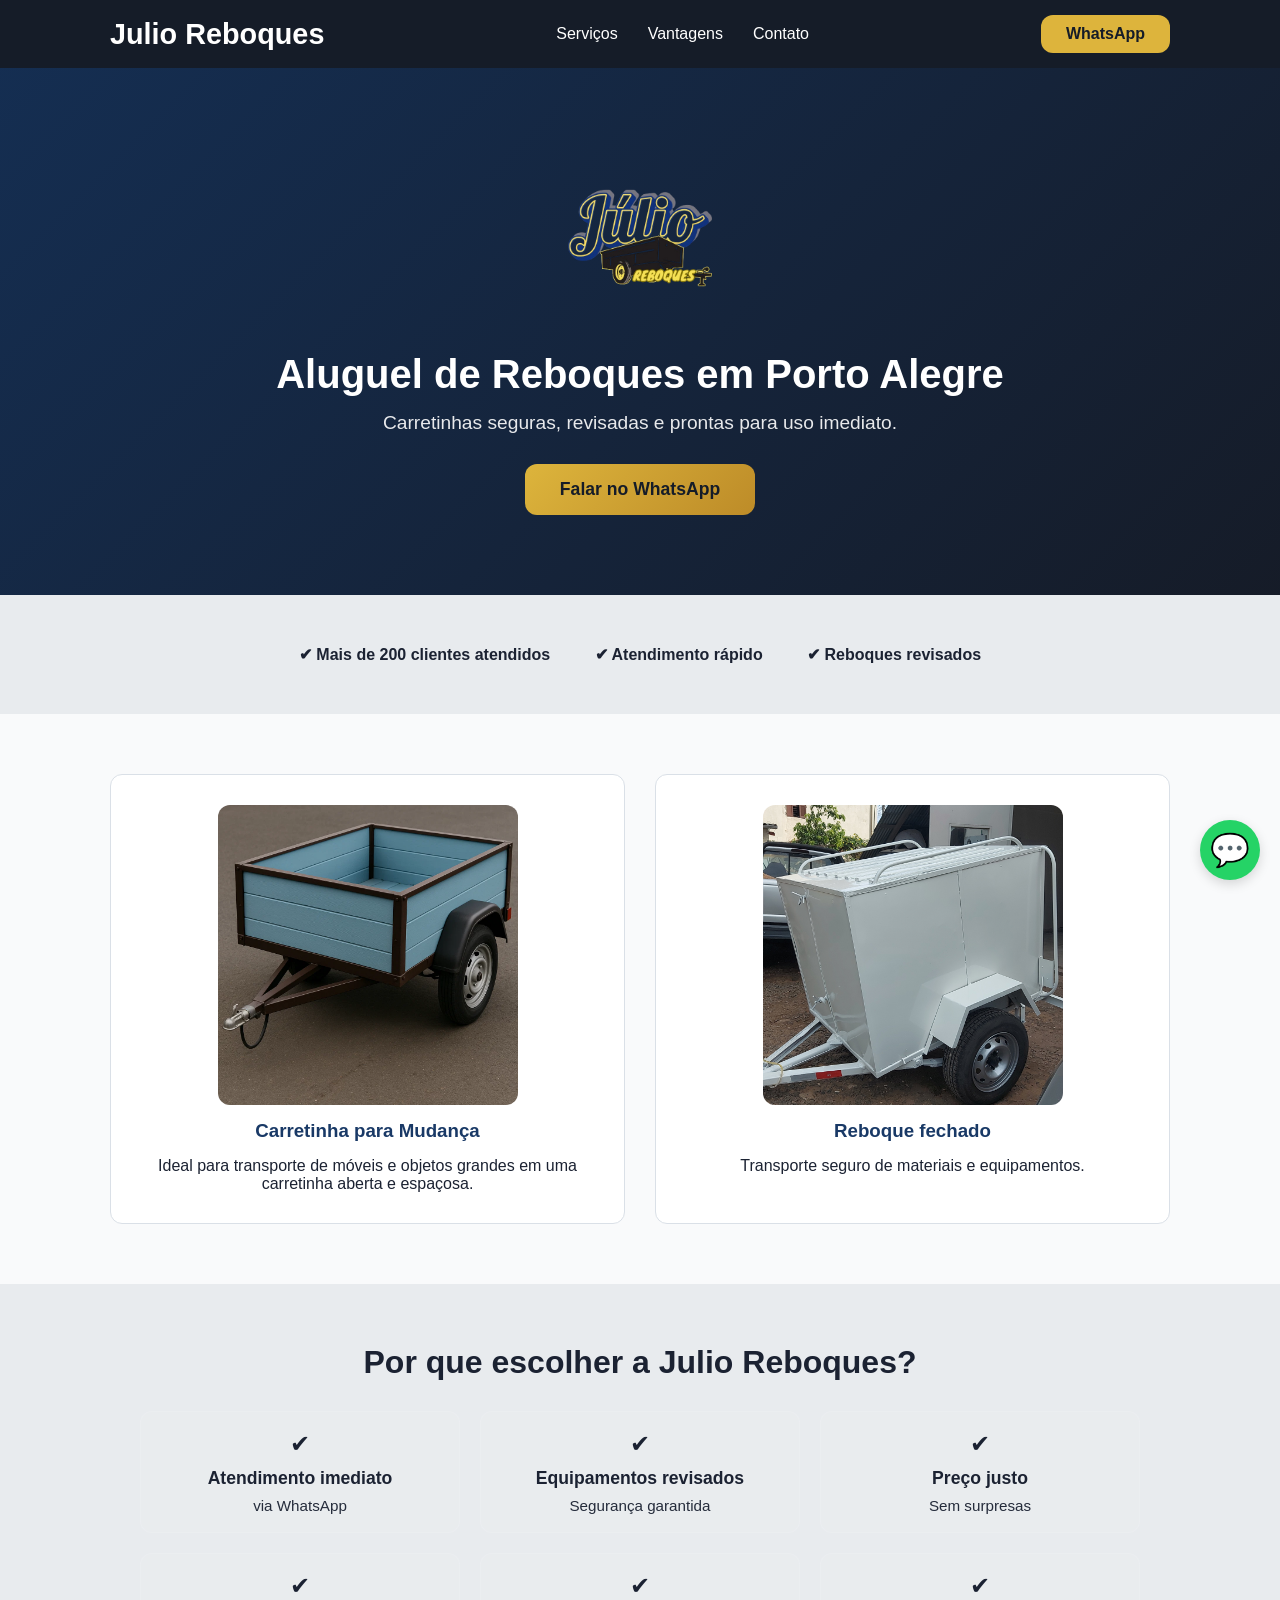
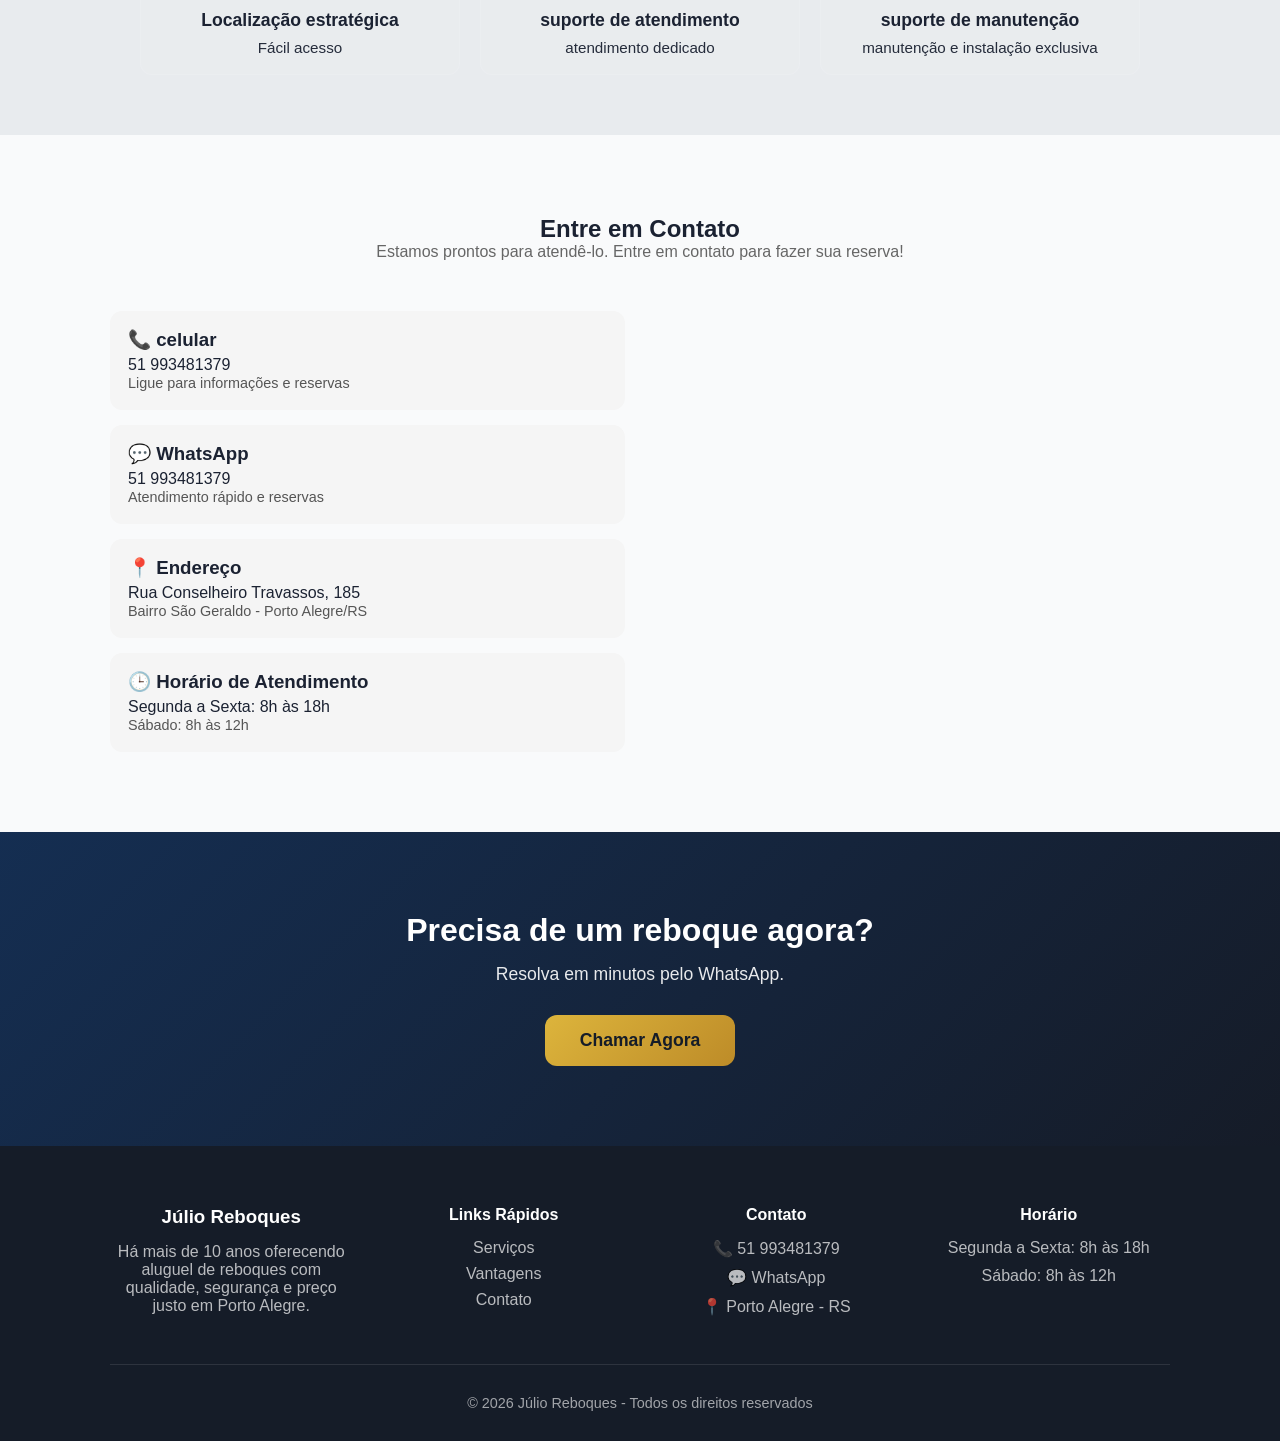
<file: index.html>
<!DOCTYPE html>
<html lang="pt-BR">

<head>
  <meta charset="UTF-8">
  <meta name="viewport" content="width=device-width, initial-scale=1.0">

  <title>Aluguel de Reboques Porto Alegre - Carretinhas Abertas e Fechadas | Julio Reboques</title>

  <meta name="description"
    content="Aluguel de reboques em Porto Alegre com atendimento rápido via WhatsApp. Carretinhas seguras e preços acessíveis.">


  <!-- SEO Local -->
  <meta name="keywords" content="aluguel de reboque porto alegre, carretinha porto alegre, reboque para mudança">

  <link rel="stylesheet" href="style.css">
</head>

<body>

  <header>
    <div class="container">
      <h1>Julio Reboques</h1>

      <input type="checkbox" id="menu-toggle" class="menu-toggle" aria-label="Abrir menu">
      <label for="menu-toggle" class="menu-burger">
        <span></span>
        <span></span>
        <span></span>
      </label>

      <nav class="main-nav">
        <ul>
          <li><a href="#servicos">Serviços</a></li>
          <li><a href="#vantagens">Vantagens</a></li>
          <li><a href="#contato">Contato</a></li>
        </ul>
      </nav>

      <a href="https://wa.me/551993481379" class="btn header-btn">WhatsApp</a>
    </div>
  </header>

  <main>

    <section class="hero">
  <div class="container">

    <div class="logo">
      <img src="logo.png" alt="Júlio Reboques Porto Alegre">
    </div>

    <h2>Aluguel de Reboques em Porto Alegre</h2>
    <p>Carretinhas seguras, revisadas e prontas para uso imediato.</p>

    <a href="https://wa.me/551993481379" class="btn destaque">
      Falar no WhatsApp
    </a>

  </div>
</section>

    <!-- PROVA SOCIAL -->
    <section class="prova-social">
      <div class="container">
        <p>✔ Mais de 200 clientes atendidos</p>
        <p>✔ Atendimento rápido</p>
        <p>✔ Reboques revisados</p>
      </div>
    </section>

    <!-- SERVIÇOS -->
    <section id="servicos" class="servicos">
      <div class="container">

        <article>
          <img src="reboque-aberto.webp" alt="Carretinha aberta para mudança">
          <h3>Carretinha para Mudança</h3>
          <p>Ideal para transporte de móveis e objetos grandes em uma carretinha aberta e espaçosa.</p>
        </article>

        <article>
          <img src="reboque-fechado.jpeg" alt="Reboque fechado e seguro para transporte
        ">
          <h3>Reboque fechado
          </h3>
          <p>Transporte seguro de materiais e equipamentos.</p>
        </article>

      </div>
    </section>

    <!-- VANTAGENS -->
    <section id="vantagens" class="vantagens">
      <div class="container">
        <h2>Por que escolher a Julio Reboques?</h2>

        <div class="vantagens-grid">
          <div class="card">
            <div class="icon">✔</div>
            <h3>Atendimento imediato</h3>
            <p>via WhatsApp</p>
          </div>
          <div class="card">
            <div class="icon">✔</div>
            <h3>Equipamentos revisados</h3>
            <p>Segurança garantida</p>
          </div>
          <div class="card">
            <div class="icon">✔</div>
            <h3>Preço justo</h3>
            <p>Sem surpresas</p>
          </div>
          <div class="card">
            <div class="icon">✔</div>
            <h3>Localização estratégica</h3>
            <p>Fácil acesso</p>
          </div>
          <div class="card">
            <div class="icon">✔</div>
            <h3>suporte de atendimento</h3>
            <p>atendimento dedicado</p>
          </div>
          <div class="card">
            <div class="icon">✔</div>
            <h3>suporte de manutenção</h3>
            <p>manutenção e instalação exclusiva</p>
          </div>
        </div>
      </div>
    </section>

<section id="contato" class="contato">
  <div class="container">

    <div class="contato-header">
      <h2>Entre em Contato</h2>
      <p>Estamos prontos para atendê-lo. Entre em contato para fazer sua reserva!</p>
    </div>

    <div class="contato-grid">

      <!-- CARDS -->
      <div class="contato-info">

        <div class="info-card">
          <h3>📞 celular</h3>
          <p>51 993481379</p>
          <span>Ligue para informações e reservas</span>
        </div>

        <div class="info-card">
          <h3>💬 WhatsApp</h3>
          <p>51 993481379</p>
          <span>Atendimento rápido e reservas</span>
        </div>

        <div class="info-card">
          <h3>📍 Endereço</h3>
          <p>Rua Conselheiro Travassos, 185</p>
          <span>Bairro São Geraldo - Porto Alegre/RS</span>
        </div>

        <div class="info-card">
          <h3>🕒 Horário de Atendimento</h3>
          <p>Segunda a Sexta: 8h às 18h</p>
          <span>Sábado: 8h às 12h</span>
        </div>

      </div>

      <!-- MAPA -->
      <div class="mapa">
        <iframe 
          src="https://www.google.com/maps?q=Rua+Conselheiro+Travassos+185+Porto+Alegre&output=embed"
          loading="lazy">
        </iframe>
      </div>

    </div>

  </div>
</section>

    <!-- CTA FORTE -->
    <section class="cta">
      <div class="container">
        <h2>Precisa de um reboque agora?</h2>
        <p>Resolva em minutos pelo WhatsApp.</p>

        <a href="https://wa.me/551993481379" class="btn destaque">
          Chamar Agora
        </a>
      </div>
    </section>

  </main>

  <footer class="footer">
  <div class="container">

    <div class="footer-grid">

      <!-- SOBRE -->
      <div class="footer-col">
        <h3>Júlio Reboques</h3>
        <p>
          Há mais de 10 anos oferecendo aluguel de reboques com qualidade, segurança e preço justo em Porto Alegre.
        </p>
      </div>

      <!-- LINKS -->
      <div class="footer-col">
        <h4>Links Rápidos</h4>
        <ul>
          <li><a href="#servicos">Serviços</a></li>
          <li><a href="#vantagens">Vantagens</a></li>
          <li><a href="#contato">Contato</a></li>
        </ul>
      </div>

      <!-- CONTATO -->
      <div class="footer-col">
        <h4>Contato</h4>
        <p>📞 51 993481379</p>
        <p>
          💬 
          <a href="https://wa.me/551993481379" target="_blank">
            WhatsApp
          </a>
        </p>
        <p>📍 Porto Alegre - RS</p>
      </div>

      <!-- HORÁRIO -->
      <div class="footer-col">
        <h4>Horário</h4>
        <p>Segunda a Sexta: 8h às 18h</p>
        <p>Sábado: 8h às 12h</p>
      </div>

    </div>

    <!-- LINHA FINAL -->
    <div class="footer-bottom">
      <p>© 2026 Júlio Reboques - Todos os direitos reservados</p>
    </div>

  </div>
</footer>

  <!-- BOTÃO FLUTUANTE -->
  <a href="https://wa.me/551993481379" class="whatsapp-float">💬</a>

</body>

</html>
</file>
<file: style.css>
:root {
  --background: hsl(210, 20%, 98%);
  --foreground: hsl(220, 30%, 15%);

  --primary: hsl(215, 60%, 25%);
  --secondary: hsl(45, 70%, 55%);

  --muted: hsl(210, 15%, 92%);
  --border: hsl(210, 20%, 88%);

  --radius: 0.75rem;

  /* BRAND */
  --brand-blue: hsl(215, 60%, 25%);
  --brand-gold: hsl(45, 70%, 55%);
  --brand-dark: hsl(220, 30%, 12%);

  /* GRADIENTS */
  --gradient-hero: linear-gradient(135deg, hsl(215, 60%, 20%) 0%, hsl(220, 30%, 12%) 100%);
  --gradient-gold: linear-gradient(135deg, hsl(45, 70%, 55%) 0%, hsl(40, 65%, 45%) 100%);
}

/* DARK MODE */
.dark {
  --background: hsl(220, 30%, 8%);
  --foreground: hsl(210, 40%, 98%);
  --primary: hsl(45, 70%, 55%);
}

/* RESET BASE */
* {
  margin: 0;
  padding: 0;
  box-sizing: border-box;
  border-color: var(--border);
}

html {
  scroll-behavior: smooth;
}

body {
  background: var(--background);
  color: var(--foreground);
  font-family: 'Roboto', sans-serif;
  -webkit-font-smoothing: antialiased;
}

/* TIPOGRAFIA */
h1, h2, h3, h4, h5, h6 {
  font-family: 'Montserrat', sans-serif;
}

/* UTILIDADES */
.text-gradient {
  background: var(--gradient-gold);
  background-clip: text;
  -webkit-background-clip: text;
  -webkit-text-fill-color: transparent;
}

.bg-hero-gradient {
  background: var(--gradient-hero);
}

.bg-gold-gradient {
  background: var(--gradient-gold);
}

/* ANIMAÇÕES */
@keyframes float {
  0%, 100% { transform: translateY(0); }
  50% { transform: translateY(-10px); }
}

.animate-float {
  animation: float 3s ease-in-out infinite;
}

.animate-pulse-slow {
  animation: pulse 3s infinite;
}

/* LAYOUT */
.container {
  width: 90%;
  max-width: 1100px;
  margin: 0 auto;
  padding: 0 20px;
}

/* HEADER */
header {
  background: var(--brand-dark);
  color: white;
  padding: 15px 0;
  box-shadow: 0 2px 10px rgba(0, 0, 0, 0.1);
}

header .container {
  display: flex;
  justify-content: space-between;
  align-items: center;
  flex-wrap: wrap;
  gap: 20px;
}

header h1 {
  font-size: 1.8rem;
  margin: 0;
}


/* NAVEGAÇÃO */
nav ul {
  list-style: none;
  display: flex;
  gap: 30px;
  margin: 0;
  padding: 0;
}

nav a {
  color: white;
  text-decoration: none;
  font-weight: 500;
  transition: color 0.3s;
}

nav a:hover {
  color: var(--brand-gold);
}

.menu-toggle {
  display: none;
}

.menu-burger {
  display: none;
  width: 44px;
  height: 44px;
  border: 1px solid rgba(255, 255, 255, 0.22);
  border-radius: 14px;
  background: transparent;
  align-items: center;
  justify-content: center;
  cursor: pointer;
}

.menu-burger span {
  display: block;
  width: 22px;
  height: 2px;
  background: white;
  border-radius: 999px;
  transition: transform 0.25s ease, opacity 0.25s ease;
}

.menu-burger span + span {
  margin-top: 6px;
}

.main-nav {
  display: flex;
}

/* BOTÕES */
.btn {
  display: inline-block;
  padding: 10px 25px;
  background: var(--brand-gold);
  color: var(--brand-dark);
  text-decoration: none;
  border-radius: var(--radius);
  font-weight: 600;
  transition: all 0.3s;
  border: none;
  cursor: pointer;
}

.btn:hover {
  transform: translateY(-2px);
  box-shadow: 0 5px 15px rgba(0, 0, 0, 0.2);
}

.btn.destaque {
  background: var(--gradient-gold);
  font-size: 1.1rem;
  padding: 15px 35px;
}

/* HERO */
.hero {
  background: var(--gradient-hero);
  color: white;
  padding: 100px 0;
  text-align: center;
}

.hero h2 {
  font-size: 2.5rem;
  margin-bottom: 15px;
}

.hero p {
  font-size: 1.2rem;
  margin-bottom: 30px;
  opacity: 0.9;
}
 /* HERO */
.hero {
  text-align: center;
  padding: 80px 0;
}

/* LOGO */
.hero .logo img {
  width: 180px; /* controla o tamanho */
  height: auto;
  margin-bottom: 20px;
}

/* SEÇÕES */
.prova-social {
  background: var(--muted);
  padding: 40px 0;
  text-align: center;
}

.prova-social p {
  display: inline-block;
  margin: 10px 20px;
  font-weight: 600;
}

.servicos {
  padding: 60px 0;
  text-align: center;
}

.servicos h2 {
  text-align: center;
  width: 100%;
}

.servicos .container {
  display: grid;
  grid-template-columns: repeat(auto-fit, minmax(280px, 1fr));
  gap: 30px;
}

article {
  background: white;
  padding: 30px;
  border-radius: var(--radius);
  border: 1px solid var(--border);
  transition: transform 0.3s, box-shadow 0.3s;
}

article:hover {
  transform: translateY(-5px);
  box-shadow: 0 10px 25px rgba(0, 0, 0, 0.1);
}

article h3 {
  color: var(--primary);
  margin-bottom: 15px;
}
article img {
  width: 100%;
  max-width: 300px;
  aspect-ratio: 1 / 1; /* deixa quadrado */
  object-fit: cover; /* corta sem distorcer */
  border-radius: var(--radius);
  margin-bottom: 15px;
  display: block;
  margin-left: auto;
  margin-right: auto;
}

.vantagens {
  background: var(--muted);
  padding: 60px 0;
}

.vantagens h2 {
  text-align: center;
  font-size: 2rem;
  margin-bottom: 30px;
}

/* GRID - desktop */
.vantagens-grid {
  display: grid;
  grid-template-columns: repeat(auto-fit, minmax(250px, 1fr)); /* ajustado para 4 cards */
  gap: 20px;
  max-width: 1000px;
  margin: auto;
}
/* SEÇÃO */
.contato {
  padding: 80px 0;
}

/* HEADER */
.contato-header {
  text-align: center;
  margin-bottom: 50px;
}

.contato-header p {
  color: #666;
}

/* GRID PRINCIPAL */
.contato-grid {
  display: grid;
  grid-template-columns: 1fr 1fr;
  gap: 30px;
  align-items: start;
}

/* COLUNA ESQUERDA */
.contato-info {
  display: grid;
  gap: 15px;
}

/* CARDS */
.info-card {
  background: #f5f5f5;
  padding: 18px;
  border-radius: var(--radius);
  transition: 0.2s;
}

.info-card h3 {
  margin-bottom: 5px;
}

.info-card span {
  font-size: 0.9rem;
  color: #555;
}

/* HOVER */
.info-card:hover {
  transform: scale(1.03);
}

/* MAPA */
.mapa iframe {
  width: 100%;
  height: 100%;
  min-height: 350px;
  border: none;
  border-radius: var(--radius);
}

/* 📱 MOBILE */
@media (max-width: 768px) {
  .contato-grid {
    grid-template-columns: 1fr;
  }

  .mapa iframe {
    height: 300px;
  }
}
/* CARD */
.card {
  background: rgba(255,255,255,0.05);
  border: 1px solid rgba(255,255,255,0.1);
  padding: 18px; /* menor */
  border-radius: var(--radius);
  text-align: center;
  transition: all 0.25s ease;
  cursor: pointer;
}

/* ÍCONE */
.icon {
  font-size: 24px;
  margin-bottom: 10px;
}

/* TEXTO */
.card h3 {
  font-size: 1.1rem;
  margin-bottom: 8px;
}

.card p {
  font-size: 0.95rem;
  color: var(--foreground);
  opacity: 0.95;
}

/* HOVER (PC) */
.card:hover {
  transform: scale(1.05);
  border-color: var(--brand-gold);
  background: rgba(255,255,255,0.08);
}

/* CLICK (mobile + toque) */
.card:active {
  transform: scale(0.97);
}

.cta {
  background: var(--gradient-hero);
  color: white;
  padding: 80px 0;
  text-align: center;
}

.cta h2 {
  font-size: 2rem;
  margin-bottom: 15px;
}

.cta p {
  font-size: 1.1rem;
  margin-bottom: 30px;
  opacity: 0.9;
}

/* FOOTER */
footer {
  background: var(--brand-dark);
  color: white;
  padding: 40px 0;
  text-align: center;
}

footer p {
  margin: 10px 0;
}

/* BOTÃO FLUTUANTE WHATSAPP */
.whatsapp-float {
  position: fixed;
  bottom: 20px;
  right: 20px;
  width: 60px;
  height: 60px;
  background: #25d366;
  border-radius: 50%;
  display: flex;
  align-items: center;
  justify-content: center;
  font-size: 2rem;
  text-decoration: none;
  box-shadow: 0 4px 12px rgba(0, 0, 0, 0.15);
  transition: all 0.3s;
  animation: float 3s ease-in-out infinite;
}

.whatsapp-float:hover {
  background: #1ebd56;
  transform: translateY(-5px);
  box-shadow: 0 6px 20px rgba(0, 0, 0, 0.2);
}

.logo img {
  height: auto;
  width: auto;
}

/* FONTS DO GOOGLE */
@import url('https://fonts.googleapis.com/css2?family=Montserrat:wght@600;700;800&family=Roboto:wght@400;500;700&display=swap');

/* RESPONSIVO */
@media (max-width: 768px) {
  header .container {
    justify-content: space-between;
    position: relative;
  }

  .menu-burger {
    display: inline-flex;
  }

  .main-nav {
    position: absolute;
    top: 100%;
    left: 0;
    right: 0;
    background: var(--brand-dark);
    padding: 18px 20px 20px;
    display: none;
    flex-direction: column;
    border-top: 1px solid rgba(255, 255, 255, 0.1);
    z-index: 10;
  }

  .main-nav ul {
    flex-direction: column;
    gap: 18px;
    margin: 0;
    padding: 0;
  }

  .main-nav li {
    width: 100%;
  }

  .main-nav a {
    display: block;
    width: 100%;
    padding: 10px 0;
  }

  .header-btn {
    display: none;
  }

  .menu-toggle:checked + .menu-burger + .main-nav {
    display: flex;
  }

  .menu-toggle:checked + .menu-burger span:nth-child(1) {
    transform: translateY(8px) rotate(45deg);
  }

  .menu-toggle:checked + .menu-burger span:nth-child(2) {
    opacity: 0;
  }

  .menu-toggle:checked + .menu-burger span:nth-child(3) {
    transform: translateY(-8px) rotate(-45deg);
  }

  .hero h2 {
    font-size: 1.8rem;
  }

  .servicos h2,
  .vantagens h2,
  .cta h2 {
    font-size: 1.5rem;
  }

  article {
    padding: 20px;
  }

  .vantagens-grid {
    grid-template-columns: 1fr; /* 1 por linha */
  }

  .card {
    max-width: 300px;
    margin: auto;
  }
}
/* RODAPÉ */
.footer {
  background: var(--brand-dark);
  color: white;
  padding: 60px 0 20px;
}

/* GRID */
.footer-grid {
  display: grid;
  grid-template-columns: repeat(4, 1fr);
  gap: 30px;
}

/* COLUNAS */
.footer-col h3,
.footer-col h4 {
  margin-bottom: 15px;
}

.footer-col p {
  color: rgba(255,255,255,0.7);
  margin-bottom: 8px;
}

/* LINKS */
.footer-col ul {
  list-style: none;
}

.footer-col li {
  margin-bottom: 8px;
}

.footer-col a {
  color: rgba(255,255,255,0.7);
  text-decoration: none;
  transition: 0.2s;
}

.footer-col a:hover {
  color: var(--brand-gold);
}

/* LINHA FINAL */
.footer-bottom {
  border-top: 1px solid rgba(255,255,255,0.1);
  margin-top: 40px;
  padding-top: 20px;
  text-align: center;
  font-size: 0.9rem;
  color: rgba(255,255,255,0.6);
}

/* 📱 RESPONSIVO */
@media (max-width: 768px) {
  .footer-grid {
    grid-template-columns: 1fr;
    text-align: center;
  }
}
</file>
